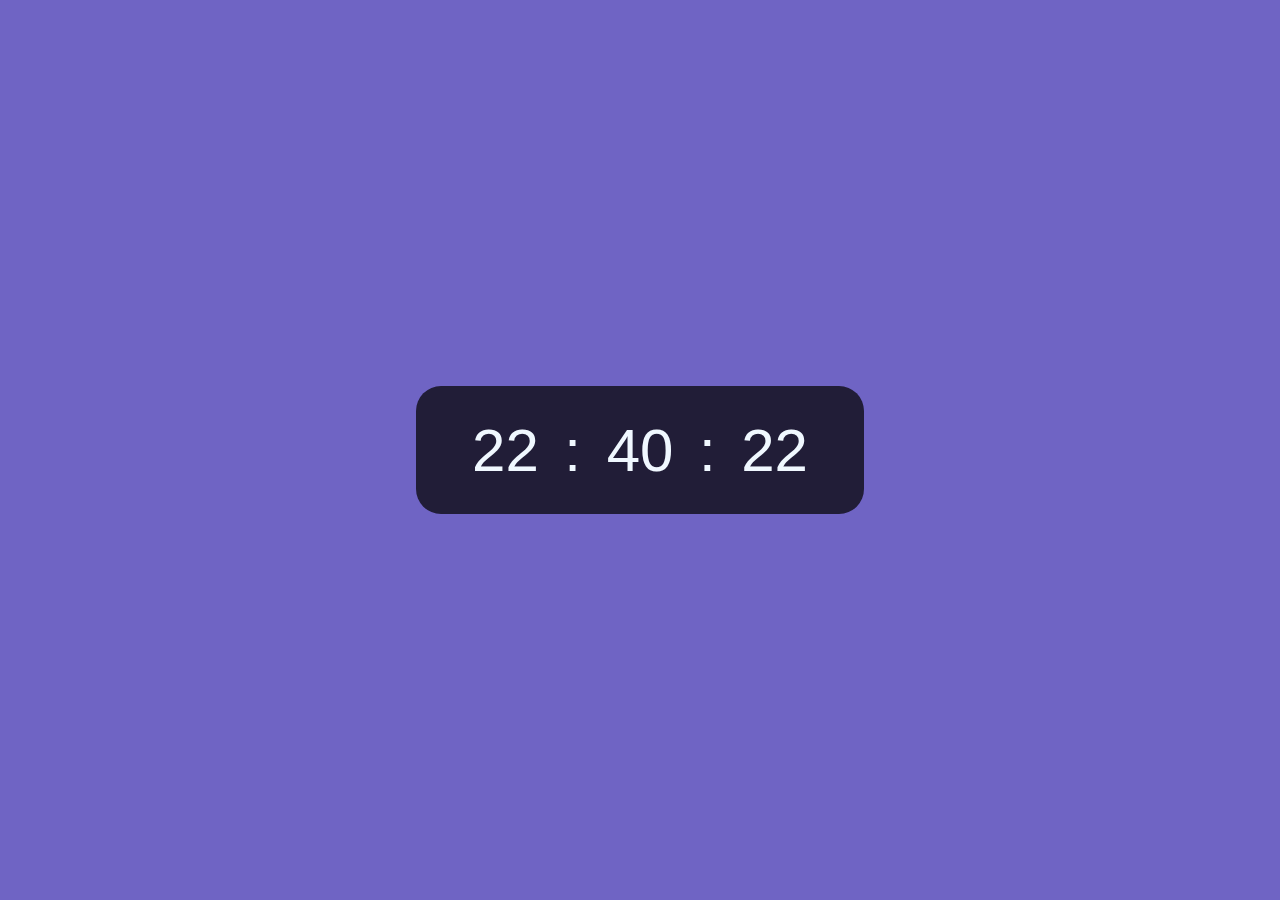
<file: new/igital-Clock/index.html>
<!DOCTYPE html>
<html lang="en">
  <head>
    <meta charset="UTF-8" />
    <meta name="viewport" content="width=device-width, initial-scale=1.0" />
    <title>Document</title>
    <link rel="stylesheet" href="style.css" />
  </head>
  <body>
    <div class="clock-border" id="clock">
      <h2 class="time" id="hour">00</h2>
      <p class="time">:</p>
      <h2 class="time" id="minute">00</h2>
      <p class="time">:</p>
      <h2 class="time" id="second">00</h2>
    </div>
    <script src="./main.js"></script>
  </body>
</html>
</file>
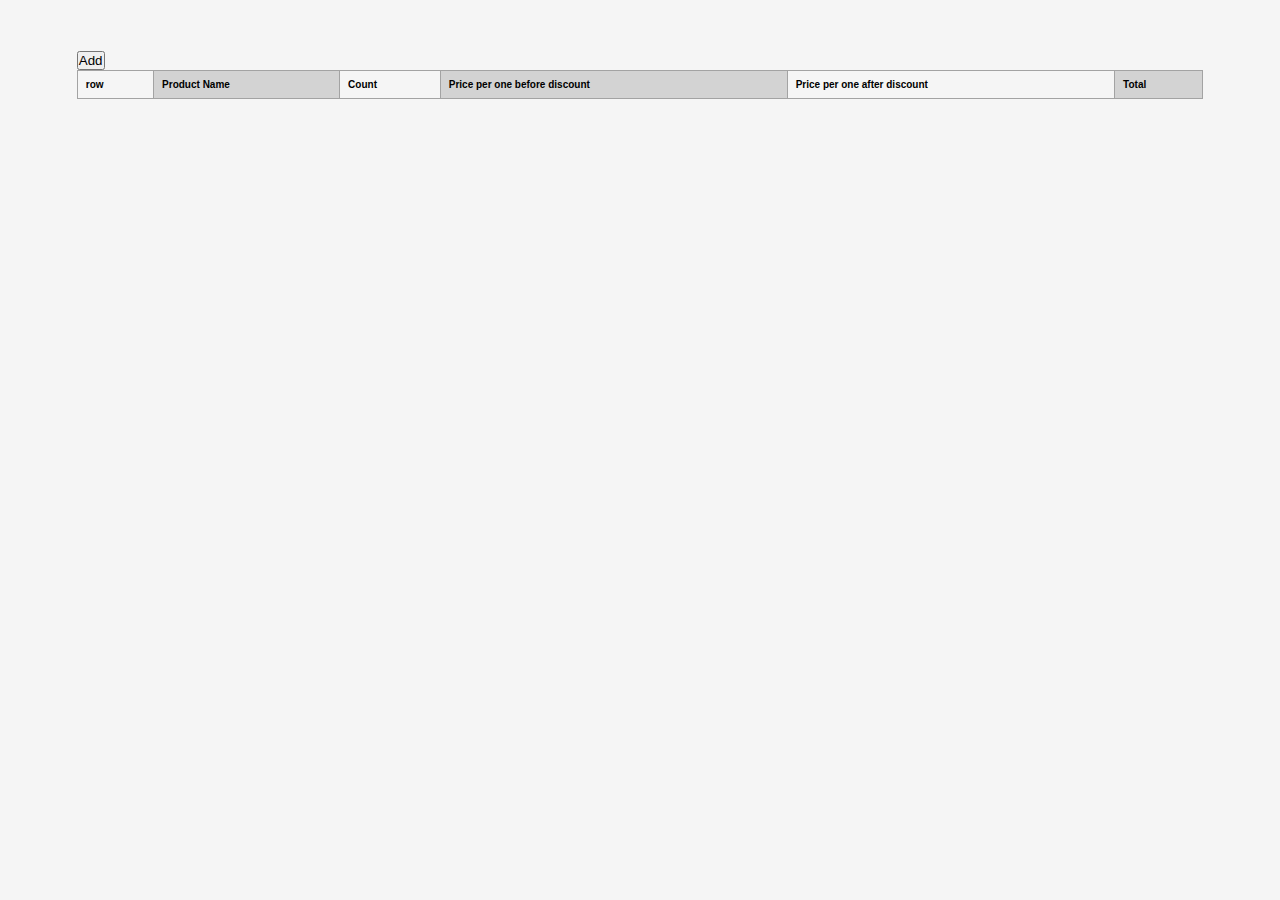
<file: new/product-manager/index.html>
<!DOCTYPE html>
<html lang="en">
  <head>
    <meta charset="UTF-8" />
    <meta name="viewport" content="width=device-width, initial-scale=1.0" />
    <title>Document</title>
    <link rel="stylesheet" href="style.css" />
  </head>
  <body>
    <main>
      <button class="add" id="add">Add</button>
      <table id="factor">
        <tr>
          <th>row</th>
          <th>Product Name</th>
          <th>Count</th>
          <th>Price per one before discount</th>
          <th>Price per one after discount</th>
          <th>Total</th>
        </tr>
      </table>
    </main>
    <script src="./main.js"></script>
  </body>
</html>
</file>
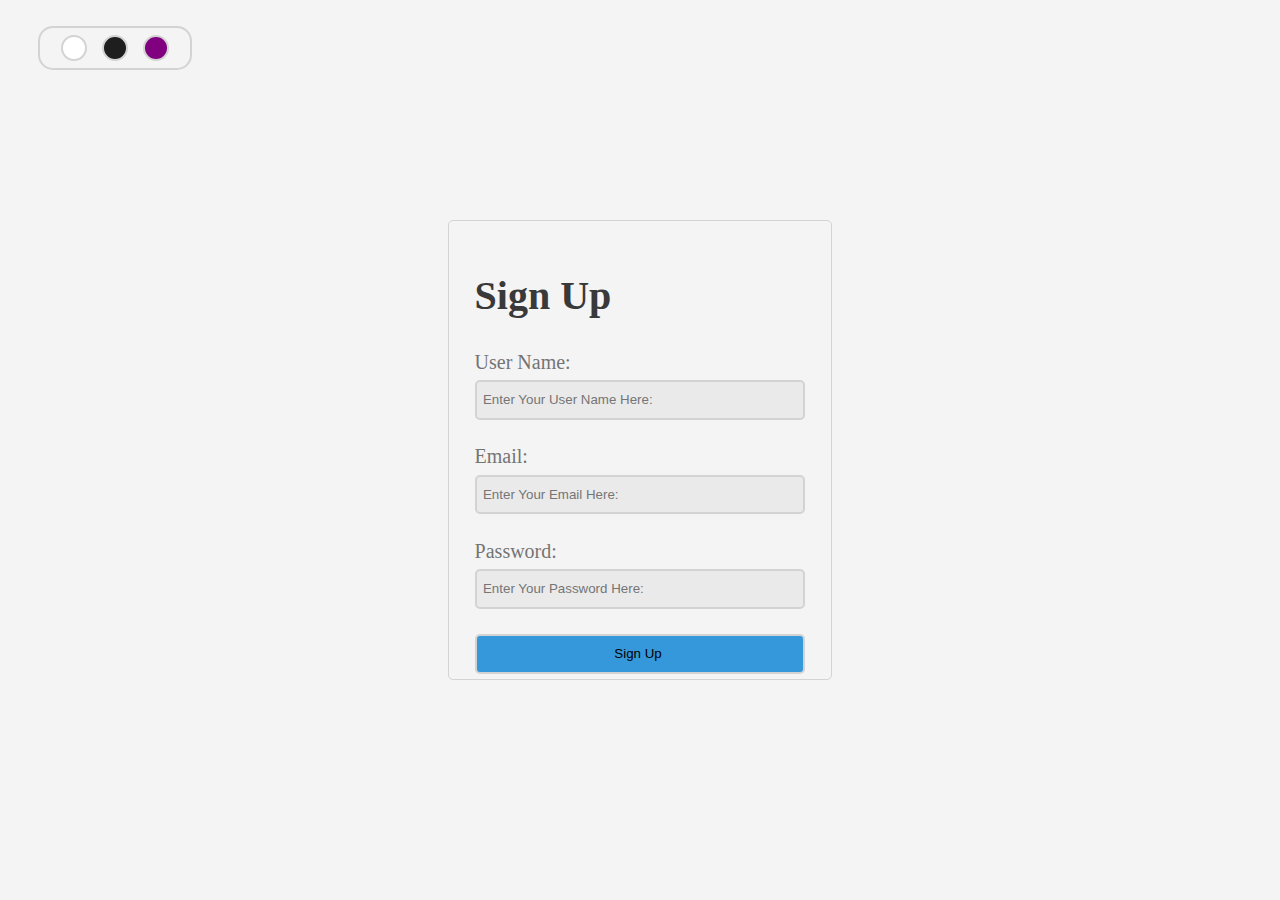
<file: new/Sign-Up/index.html>
<!DOCTYPE html>
<html lang="en">
  <head>
    <meta charset="UTF-8" />
    <meta name="viewport" content="width=device-width, initial-scale=1.0" />
    <title>Sign Up</title>
    <link rel="stylesheet" href="style.css" />
  </head>
  <body>
    <section class="theme-changer">
      <div class="light circle" id="lightMode"></div>
      <div class="dark circle" id="darkMode"></div>
      <div class="colorfull circle" id="colorFull"></div>
    </section>
    <section class="content">
      <h1>Sign Up</h1>
      <form action="">
        <label for="name">User Name:</label>
        <input type="text" placeholder="Enter Your User Name Here:" id="name" />
        <label for="email">Email:</label>
        <input type="text" placeholder="Enter Your Email Here:" id="email" />
        <label for="pass">Password:</label>
        <input type="text" placeholder="Enter Your Password Here:" id="pass" />
        <input type="submit" value="Sign Up" />
      </form>
    </section>
    <script src="./main.js"></script>
  </body>
</html>
</file>
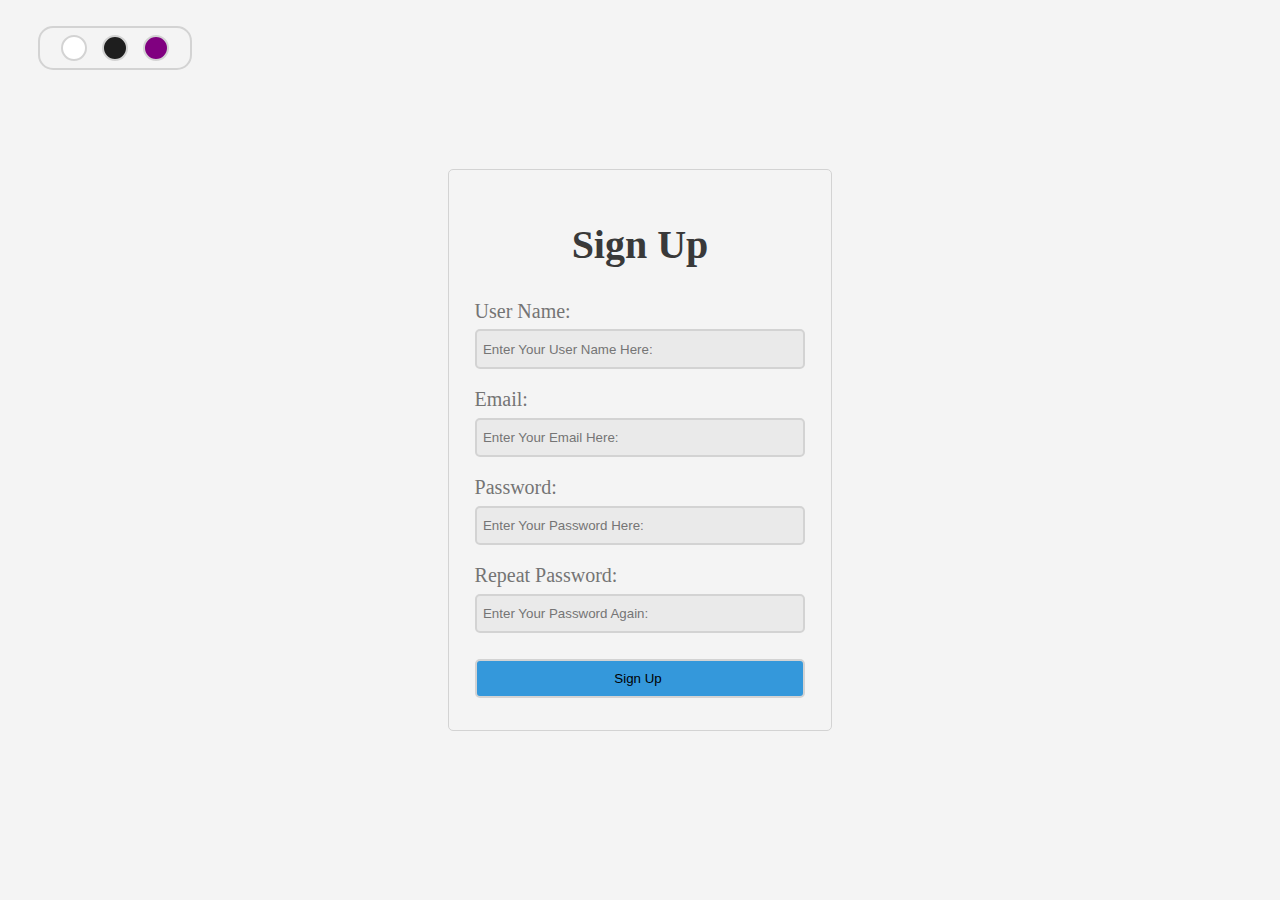
<file: new/Sign-Up2/index.html>
<!DOCTYPE html>
<html lang="en">
  <head>
    <meta charset="UTF-8" />
    <meta name="viewport" content="width=device-width, initial-scale=1.0" />
    <title>Sign Up</title>
    <link rel="stylesheet" href="style.css" />
  </head>
  <body>
    <section class="theme-changer">
      <div class="light circle" id="lightMode"></div>
      <div class="dark circle" id="darkMode"></div>
      <div class="colorfull circle" id="colorFull"></div>
    </section>
    <section class="content">
      <h1>Sign Up</h1>
      <form id="signupForm" onsubmit="return validForm()">
        <label for="name">User Name:</label>
        <input type="text" placeholder="Enter Your User Name Here:" id="name" />
        <div class="error" id="name-error"></div>
        <label for="email">Email:</label>
        <input type="text" placeholder="Enter Your Email Here:" id="email" />
        <div class="error" id="email-error"></div>

        <label for="pass">Password:</label>
        <input
          type="password"
          placeholder="Enter Your Password Here:"
          id="pass"
        />
        <div class="error" id="pass-error"></div>

        <label for="pass">Repeat Password:</label>
        <input
          type="password"
          placeholder="Enter Your Password Again:"
          id="re-pass"
        />
        <div class="error" id="repass-error"></div>

        <input type="submit" value="Sign Up" />
        <div class="success" id="submit-message"></div>
      </form>
    </section>
    <script src="./main.js"></script>
  </body>
</html>
</file>
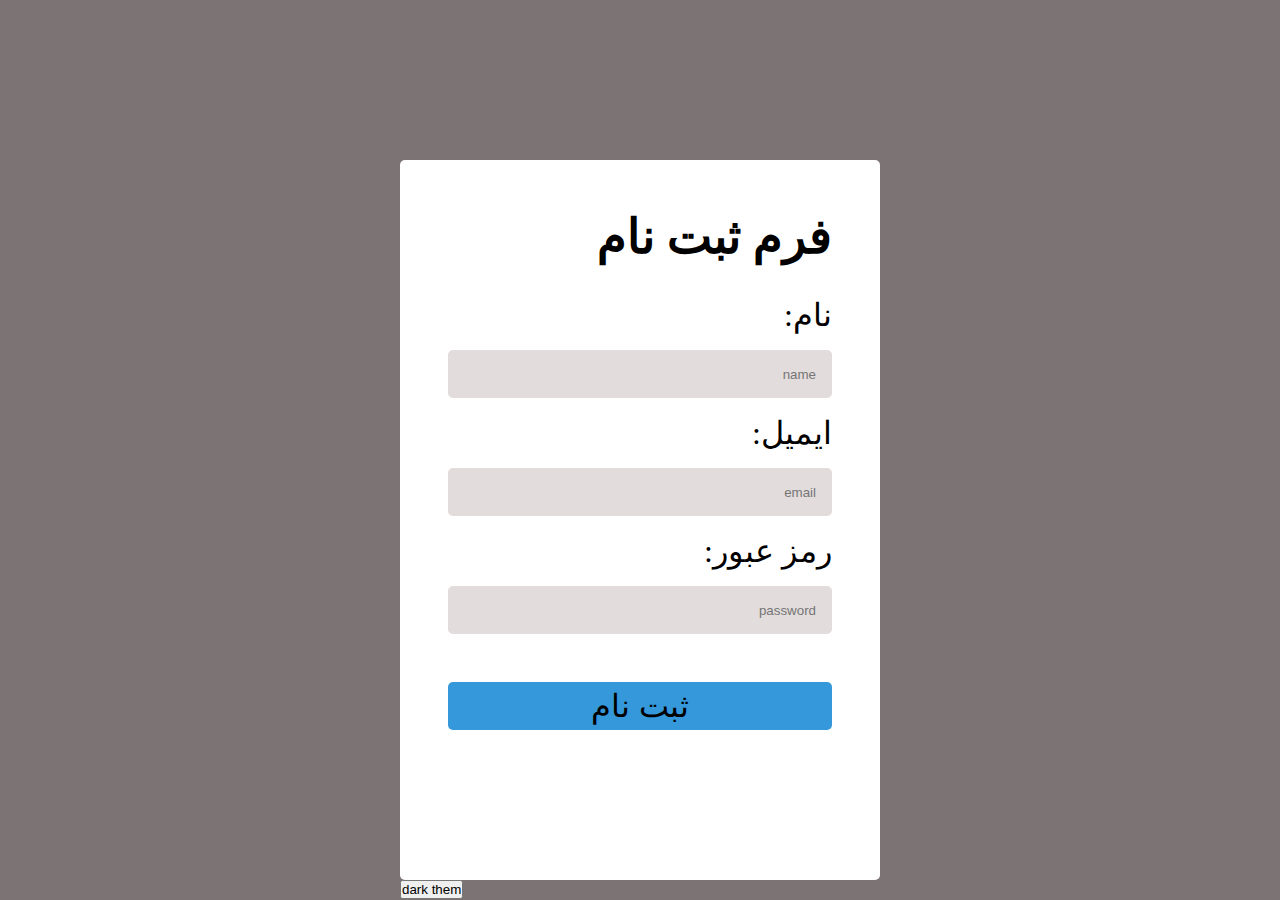
<file: q1.html>
<html lang="en">

<head>
    <meta charset="UTF-8">
    <meta name="viewport" content="width=device-width, initial-scale=1.0">
    <title>Document</title>
    <link rel="stylesheet" href="q1.css">
</head>

<body>
    <main class="form">
        <div class="sign-up">
            <form action="">
                <h1> فرم ثبت نام</h1>

                <label for="name">:نام</label>
                <input type="text" id="name" placeholder="name">
                <label for="email"> :ایمیل</label>
                <input type="email" id="email" placeholder="email">
                <label for="password"> :رمز عبور</label>
                <input type="password" id="password" placeholder="password">
                <input type="submit" value="ثبت نام" class="submit">
            </form>
        </div>
        <button id="dark"> dark them</button>
    </main>
    <script src="q1.js"></script>
</body>

</html>
</file>
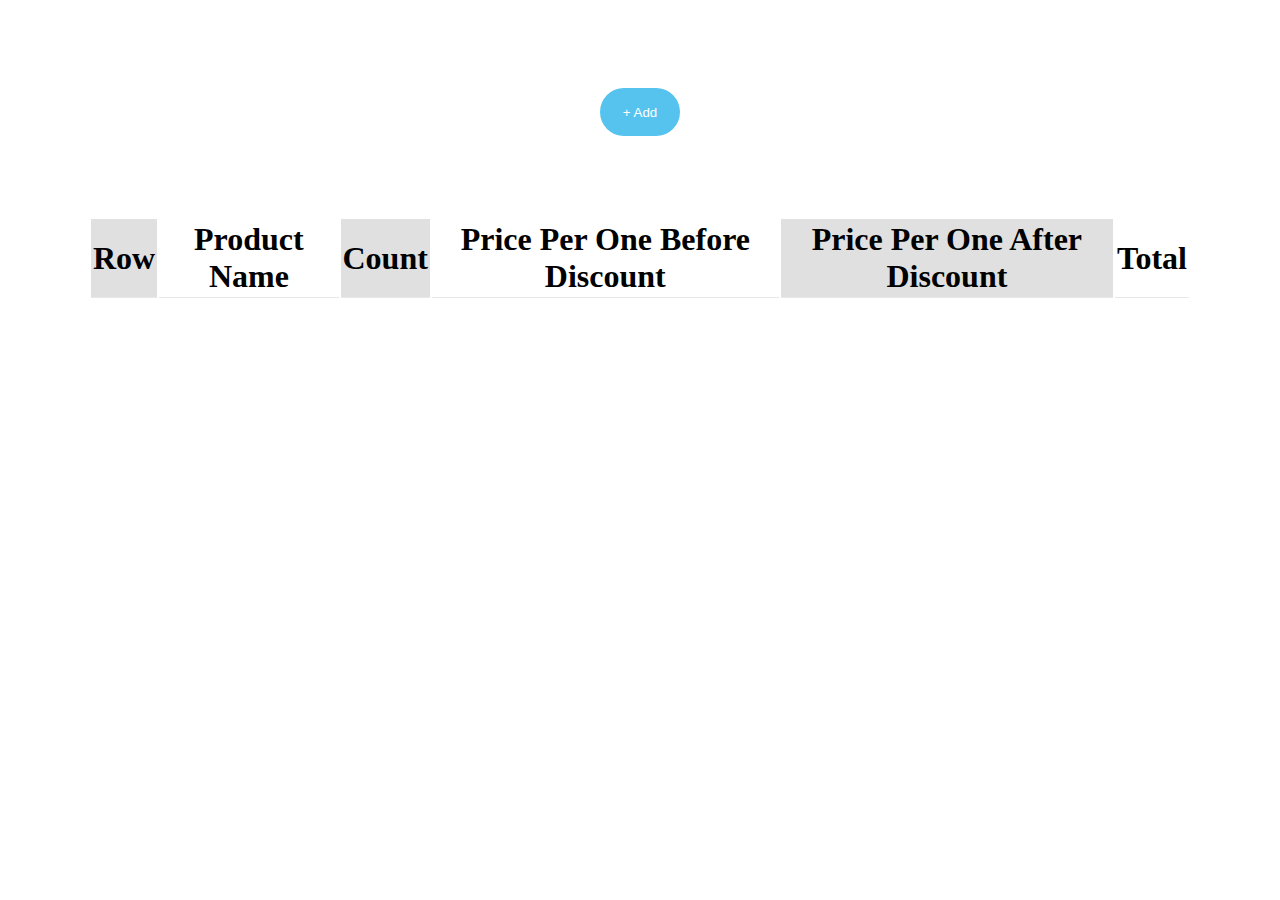
<file: Q2.html>
<!DOCTYPE html>
<html lang="en">
<head>
    <meta charset="UTF-8">
    <meta name="viewport" content="width=device-width, initial-scale=1.0">
    <title>Q2</title>
    <link rel="stylesheet" href="Q2.css">
</head>
<body>
    <button class="Add" id="Add">+ Add</button>
    <table id="factor">
        <tr>
        <th>Row</th>
        <th>Product Name</th>
        <th>Count</th>
        <th>Price Per One Before Discount</th>
        <th>Price Per One After Discount</th>
        <th>Total</th>
        </tr>
    </table>
    <script src="./Q2.js"></script>
</body>
</html>
</file>
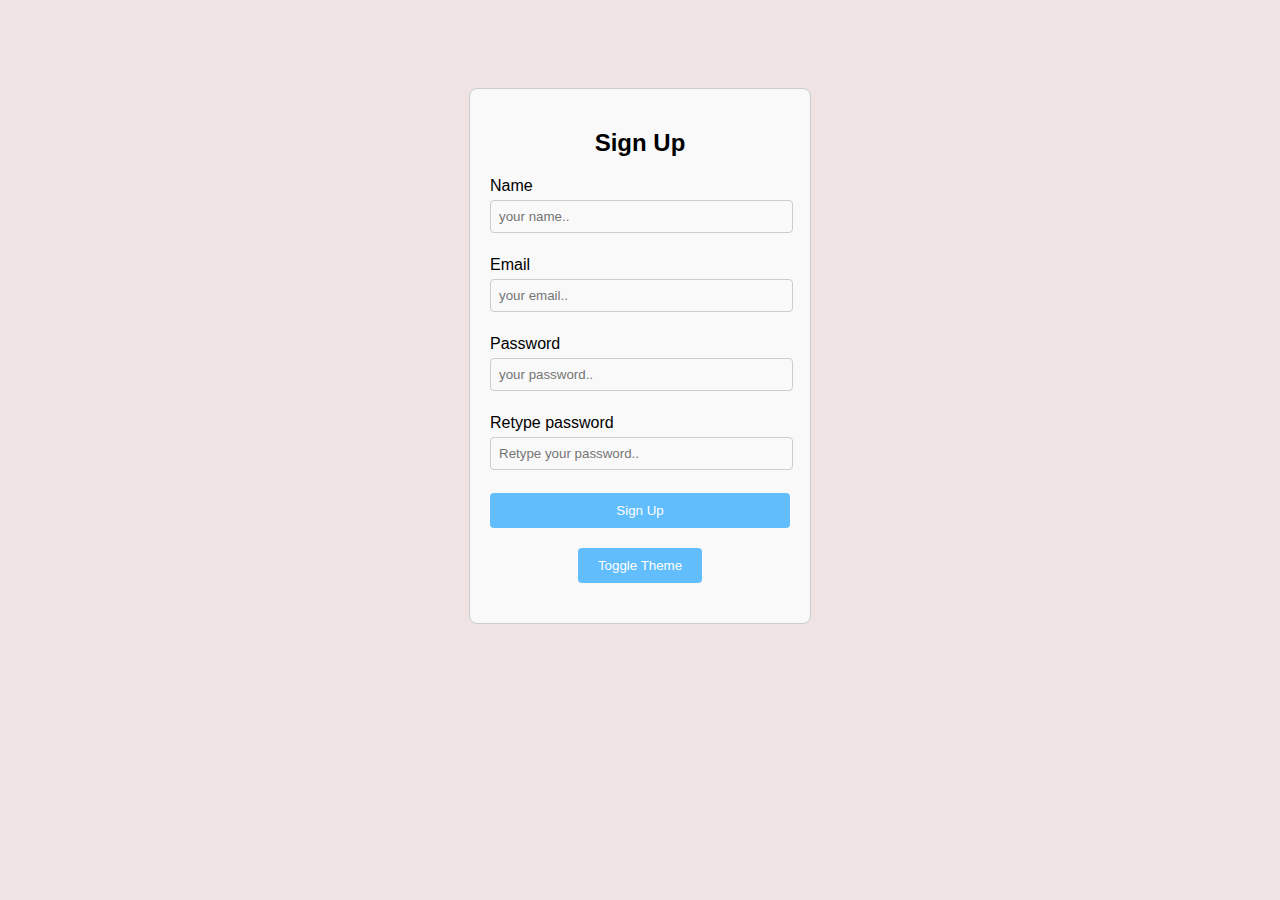
<file: s3.html>
<!DOCTYPE html>
<html lang="en">
<head>
    <meta charset="UTF-8">
    <meta name="viewport" content="width=device-width, initial-scale=1.0">
    <title>Document</title>
</head>
<link rel="stylesheet" href="s3.css">
<body>
    <div class="signup-form">
        <h2>Sign Up</h2>
        <form id="signupForm" onsubmit="return validateForm()">
            <label for="name">Name</label>
            <input type="text" id="name" name="name" placeholder="your name.." required>
            <div class="error" id="nameError"></div>

            <label for="email">Email</label>
            <input type="email" id="email" email="email" placeholder="your email.." required>
            <div class="error" id="emailError"></div>

            <label for="password">Password</label>
            <input type="password" id="password" password="password" placeholder="your password.." required>
            <div class="error" id="passwordError"></div>

            <label for="retype-password">Retype password</label>
            <input type="password" id="retype-password" retype-password="retype-password" placeholder="Retype your password.." required>
            <div class="error" id="Retype-passwordError"></div>
            
            <input type="submit" value = "Sign Up">
            <div class="success" id="submit-message"></div>

            <button class="toggle-button" onclick="toggleTheme()">Toggle Theme</button>
        </form>
    </div>

    <script src="s3.js">
    </script>
</body>
</html>
</file>
<file: new/igital-Clock/style.css>
* {
  padding: 0;
  margin: 0;
  box-sizing: border-box;
}
html {
  font-size: 62.5%;
}
body {
  background-color: #6f64c4;
  width: 100vw;
  height: 100vh;
  display: grid;
  justify-content: center;
  align-items: center;
}
.clock-border {
  display: flex;
  width: 35vw;
  height: 10vw;
  background-color: #211d37;
  border-radius: 25px;
  -webkit-border-radius: 25px;
  -moz-border-radius: 25px;
  -ms-border-radius: 25px;
  -o-border-radius: 25px;
  justify-content: center;
  align-items: center;
}
.time {
  color: aliceblue;
  font-size: 6rem;
  font-weight: 100;
  font-family: Arial, Helvetica, sans-serif;
}
p {
  margin: 0 2vw;
}
</file>
<file: new/product-manager/style.css>
* {
  padding: 0;
  margin: 0;
  box-sizing: border-box;
}
html {
  font-size: 62.5%;
}
body {
  background-color: whitesmoke;
  padding: 4vw 6vw;
}
table {
  font-family: Arial, Helvetica, sans-serif;
  border-collapse: collapse;
  width: 100%;
}
td,
th {
  border: 1px solid rgb(163, 163, 163);
  text-align: left;
  padding: 8px;
}
th:nth-child(even),
td:nth-child(even) {
  background-color: lightgray;
}
</file>
<file: new/Sign-Up/style.css>
* {
  padding: 0;
  margin: 0;
  box-sizing: border-box;
}
html {
  font-size: 62.5%;
}
:root {
  --primary-color: #f4f4f4;
  --secondary: #ffffff;
  --submit-color: #3498db;
  --header-color: #393939;
  --font-color: #747474;
}
.dark-theme {
  --primary-color: #1e1e1e;
  --secondary-color: #2d2d2d;
  --submit-color: #eb0062;
  --header-color: #edeff0;
  --font-color: #747474;
}
.color-theme {
  --primary-color: rgb(35, 142, 192);
  --secondary-color: #eec19d;
  --submit-color: #f07d7d;
  --header-color: #000000;
  --font-color: #000000;
}
body {
  background-color: var(--primary-color);
  color: var(--font-color);
  width: 100vw;
  height: 100vh;
  display: grid;
  justify-content: center;
  align-items: center;
}
.content {
  background-color: var(--secondary-color);
  border: 1px solid lightgray;
  width: 30vw;
  height: 36vw;
  border-radius: 5px;
  -webkit-border-radius: 5px;
  -moz-border-radius: 5px;
  -ms-border-radius: 5px;
  -o-border-radius: 5px;
  padding: 2vw;
}
h1 {
  font-size: 4rem;
  margin-bottom: 2.5vw;
  margin-top: 2vw;
  color: var(--header-color);
}
label {
  display: block;
  font-size: 2rem;
  margin-bottom: 0.5vw;
}
input {
  display: block;
  padding: 0.8vw;
  padding-left: 0.5vw;
  width: 100%;
  margin-bottom: 2vw;
  border: 2px solid lightgray;
  border-radius: 5px;
  -webkit-border-radius: 5px;
  -moz-border-radius: 5px;
  -ms-border-radius: 5px;
  -o-border-radius: 5px;
  background-color: #eaeaea;
}
input[value="Sign Up"] {
  background-color: var(--submit-color);
}
.theme-changer {
  position: absolute;
  width: 12vw;
  height: 3.5vw;
  border: 2px solid lightgray;
  border-radius: 15px;
  -webkit-border-radius: 15px;
  -moz-border-radius: 15px;
  -ms-border-radius: 15px;
  -o-border-radius: 15px;
  top: 2vw;
  left: 3vw;
  display: flex;
  justify-content: center;
  align-items: center;
  gap: 1.2vw;
}
.circle {
  width: 2vw;
  height: 2vw;
  border-radius: 100%;
  -webkit-border-radius: 100%;
  -moz-border-radius: 100%;
  -ms-border-radius: 100%;
  -o-border-radius: 100%;
  border: 2px solid lightgray;
  cursor: pointer;
}
.light {
  background-color: white;
}
.dark {
  background-color: #1e1e1e;
}
.colorfull {
  background-color: purple;
}
</file>
<file: new/Sign-Up2/style.css>
* {
  padding: 0;
  margin: 0;
  box-sizing: border-box;
}
html {
  font-size: 62.5%;
}
:root {
  --primary-color: #f4f4f4;
  --secondary: #ffffff;
  --submit-color: #3498db;
  --header-color: #393939;
  --font-color: #747474;
}
.dark-theme {
  --primary-color: #1e1e1e;
  --secondary-color: #2d2d2d;
  --submit-color: #eb0062;
  --header-color: #edeff0;
  --font-color: #747474;
}
.color-theme {
  --primary-color: rgb(35, 142, 192);
  --secondary-color: #eec19d;
  --submit-color: #f07d7d;
  --header-color: #000000;
  --font-color: #000000;
}
body {
  background-color: var(--primary-color);
  color: var(--font-color);
  width: 100vw;
  height: 100vh;
  display: grid;
  justify-content: center;
  align-items: center;
}
.content {
  background-color: var(--secondary-color);
  border: 1px solid lightgray;
  width: 30vw;
  height: max-content;
  border-radius: 5px;
  -webkit-border-radius: 5px;
  -moz-border-radius: 5px;
  -ms-border-radius: 5px;
  -o-border-radius: 5px;
  padding: 2vw;
}
h1 {
  font-size: 4rem;
  margin-bottom: 2.5vw;
  margin-top: 2vw;
  color: var(--header-color);
  text-align: center;
}
label {
  display: block;
  font-size: 2rem;
  margin-top: 1.5vw;
  margin-bottom: 0.5vw;
}
input {
  display: block;
  padding: 0.8vw;
  padding-left: 0.5vw;
  width: 100%;
  border: 2px solid lightgray;
  border-radius: 5px;
  -webkit-border-radius: 5px;
  -moz-border-radius: 5px;
  -ms-border-radius: 5px;
  -o-border-radius: 5px;
  background-color: #eaeaea;
}
input[value="Sign Up"] {
  background-color: var(--submit-color);
  margin-top: 2vw;
}
.theme-changer {
  position: absolute;
  width: 12vw;
  height: 3.5vw;
  border: 2px solid lightgray;
  border-radius: 15px;
  -webkit-border-radius: 15px;
  -moz-border-radius: 15px;
  -ms-border-radius: 15px;
  -o-border-radius: 15px;
  top: 2vw;
  left: 3vw;
  display: flex;
  justify-content: center;
  align-items: center;
  gap: 1.2vw;
}
.circle {
  width: 2vw;
  height: 2vw;
  border-radius: 100%;
  -webkit-border-radius: 100%;
  -moz-border-radius: 100%;
  -ms-border-radius: 100%;
  -o-border-radius: 100%;
  border: 2px solid lightgray;
  cursor: pointer;
}
.light {
  background-color: white;
}
.dark {
  background-color: #1e1e1e;
}
.colorfull {
  background-color: purple;
}
.error {
  color: #eb0062;
  margin-top: 0.2vw;
  font-size: 1.2rem;
}
.success {
  margin-top: 0.5vw;
  text-align: center;
  font-size: 1.8rem;
  color: lightseagreen;
}
</file>
<file: q1.css>
*{
    margin: 0;
    padding: 0;
    box-sizing: border-box;
}
:root{
--primary-color-light: rgb(124, 116, 116);
--secondary-color:rgb(255, 255, 255);
--font-color: rgb(0, 0, 0);
--input-background-color:rgb(83, 81, 81);
}
.darkThem{
    --secondary-color:rgb(50, 49, 49);
    --primary-color-light: rgb(30, 27, 32);
--font-color: rgb(255, 255, 255);
--input-background-color:rgb(83, 81, 81);
}

body{
    padding: 10rem ;
    background-color: var(--primary-color-light);
    display: grid;
    align-items: center;
    justify-content: center;
    height: 100vh;
    width: 100vw;
}
.sign-up{
width: 30rem;
height: 45rem;
background-color: var(--secondary-color);
padding: 3rem;
border-radius: 5px;
}
label{
    display: block;
    font-size: 2rem;
    text-align: right;
}
input{
    text-align: right;
    display: block;
    margin-left: auto;
    width: 100%;
    height: 3rem;
    border-radius: 5px;
    padding-right: 1rem;
    margin-top: 1rem;
    margin-bottom: 1rem;
    background-color: #e2dcdc;
    border: 0;
}
.submit{
    margin-top: 3rem;
    text-align: center;
    padding:0;
    font-size: 2rem;
    background-color:rgb(52 152 219);
}
h1{
    text-align: right;
    font-size: 3rem;
    margin-bottom:2rem ;

}
</file>
<file: Q2.css>
body{
    font-size: 2rem;
    display: grid;
    align-items: center;
    justify-content: center;
}

table{
    border: 1px solid rgb(233, 233, 233, 0%);
    margin: 5rem;
}

tr{
    border-bottom: 1x black;
}

th, td{
    border: 1px solid rgb(233, 233, 233, 0%);
    box-shadow: rgba(17, 17, 26, 0.1) 0px 1px 0px;
}

th:nth-child(2n+1),td:nth-child(2n+1){
    background-color: rgb(224, 224, 224);
}

button{
    margin: auto;
    margin-top: 5rem;
    width: 5rem;
    height: 3rem;
    color:white;
    border: 1px solid rgb(255, 255, 255, 0%);
    border-radius: 5rem;
    background-color: rgb(86, 195, 239);
}
</file>
<file: s3.css>
:root{
    --background-color : #f0e3e3;
    --signup-background-color : #ffffff;
    --text-color : #000000;
    --input-bg: #f9f9f9;
    --input-border: #ccc;
    --button-bg: #62bdfd;
    --button-text: white;
}

.dark-theme{
    --background-color : #222020;
    --signup-background-color : #3f3838;
    --text-color : #f1f1f1;
    --input-bg: #333333;
    --input-border: #444444;
    --button-bg: #f93d3d;
    --button-text: white;
}

body{
    padding: 5rem;
    background-color: var(--background-color);
    color: var(--text-color);
    font-family: Arial, sans-serif;
    transition: background-color 0.3s, color 0.3s;
}

.signup-form{
    width: 300px;
    margin: auto;
    padding: 20px;
    background-color: var(--input-bg);
    border-radius: 8px;
    border: 1px solid var(--input-border);
    transition: background-color 0.3s, border-color 0.3s;
}

.signup-form h2{
    text-align: center;
}

.signup-form label{
    display: block;
    margin: 10px 0 5px;
    color: var(--text-color);
}

.signup-form input[type="text"],
.signup-form input[type="email"],
.signup-form input[type="password"],
.signup-form input[type="Retype-password"]
{
    width: 95%;
    padding: 8px;
    margin-bottom: 8px;
    border: 1px solid var(--input-border);
    border-radius: 4px;
    background-color: var(--input-bg);
    color: var(--text-color);
    transition: background-color 0.3s, color 0.3s;
}

.signup-form input[type="submit"]{
    width: 100%;
    padding: 10px;
    background-color: var(--button-bg);
    color: var(--button-text);
    border: none;
    border-radius: 4px;
    cursor: pointer;
    transition: background-color 0.3s, color 0.3s;
}

.signup-form input[type="submit"]:hover{
    opacity: 0.8;
}

.error {
    color: red;
    font-size: 0.9em;
    margin-bottom: 15px;
}

.success{
    color: rgb(11, 255, 55);
    font-size: 0.9em;
    margin-bottom: 15px;
}

.toggle-button{
    display: block;
    margin: 20px auto;
    padding: 10px 20px;
    background-color: var(--button-bg);
    color: var(--button-text);
    border: none;
    border-radius: 4px;
    cursor: pointer;
    transition: background-color 0.3s, color 0.3s;
}
</file>
